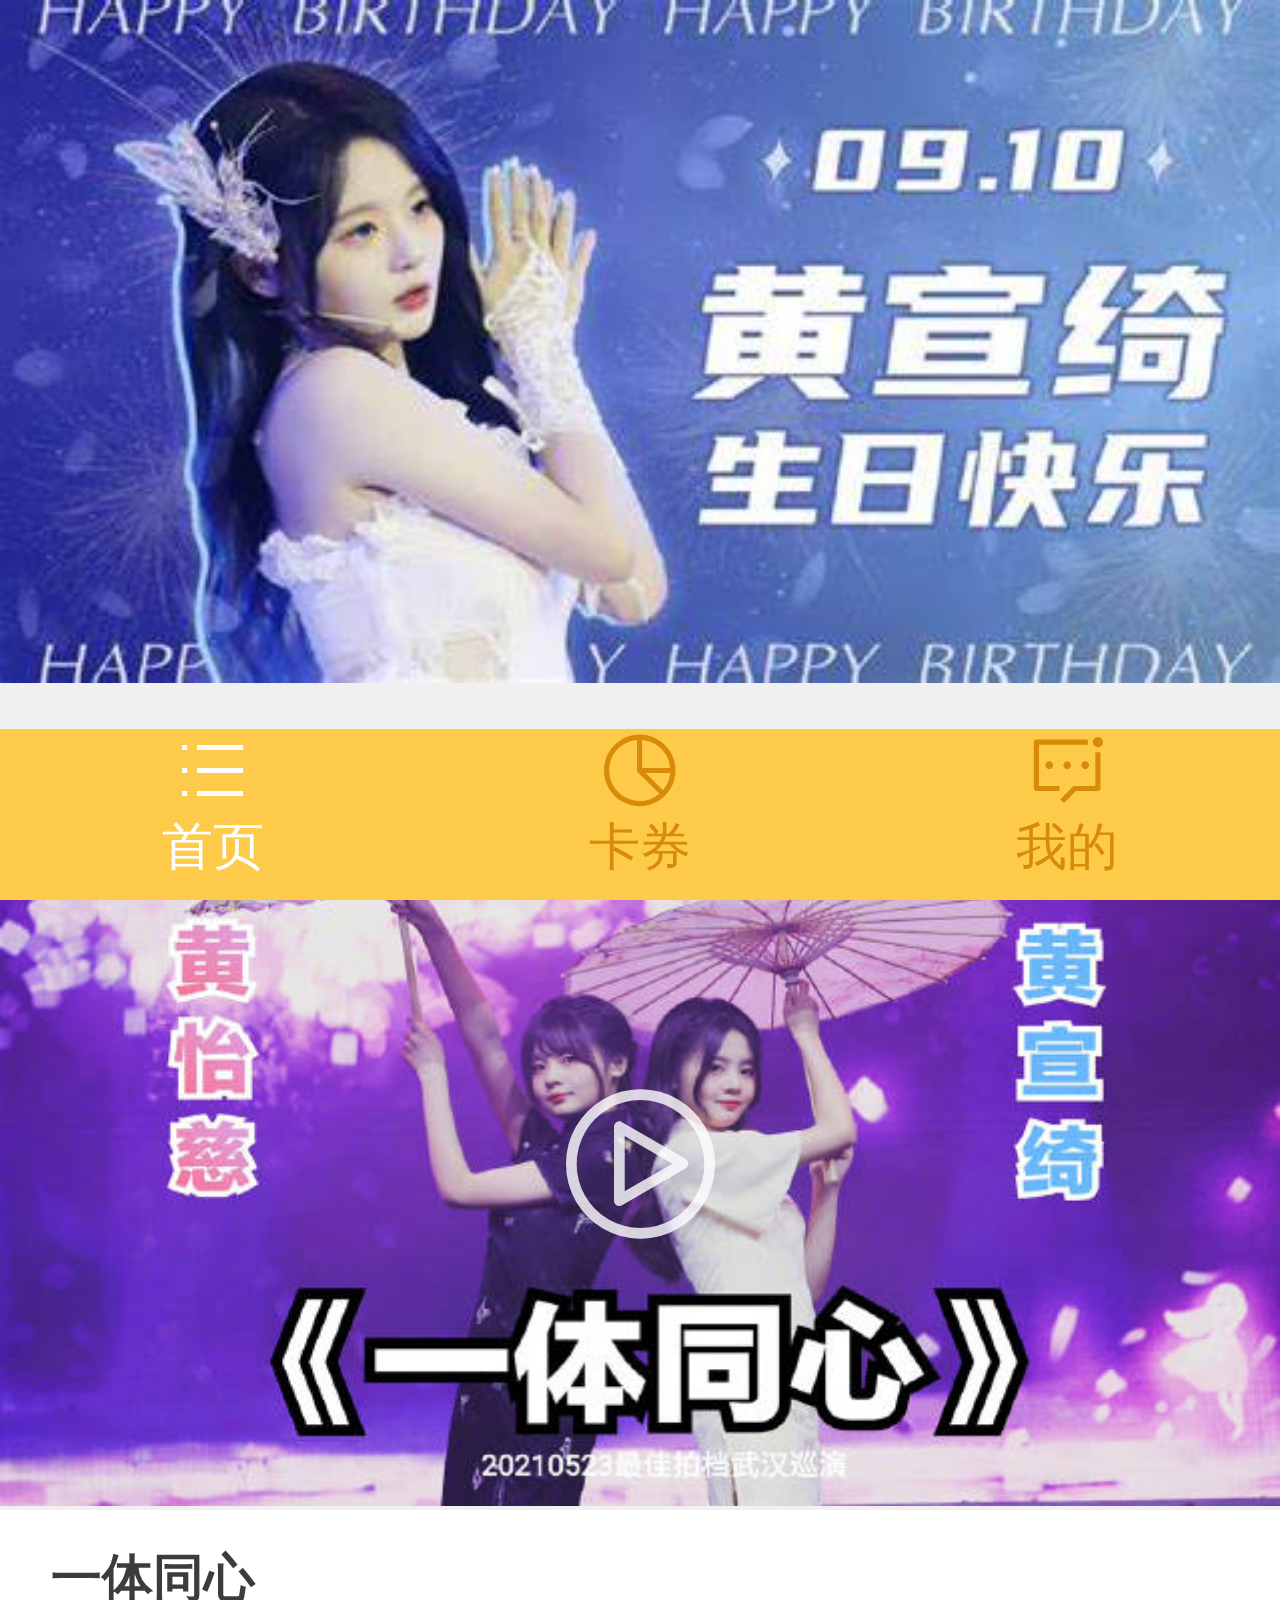
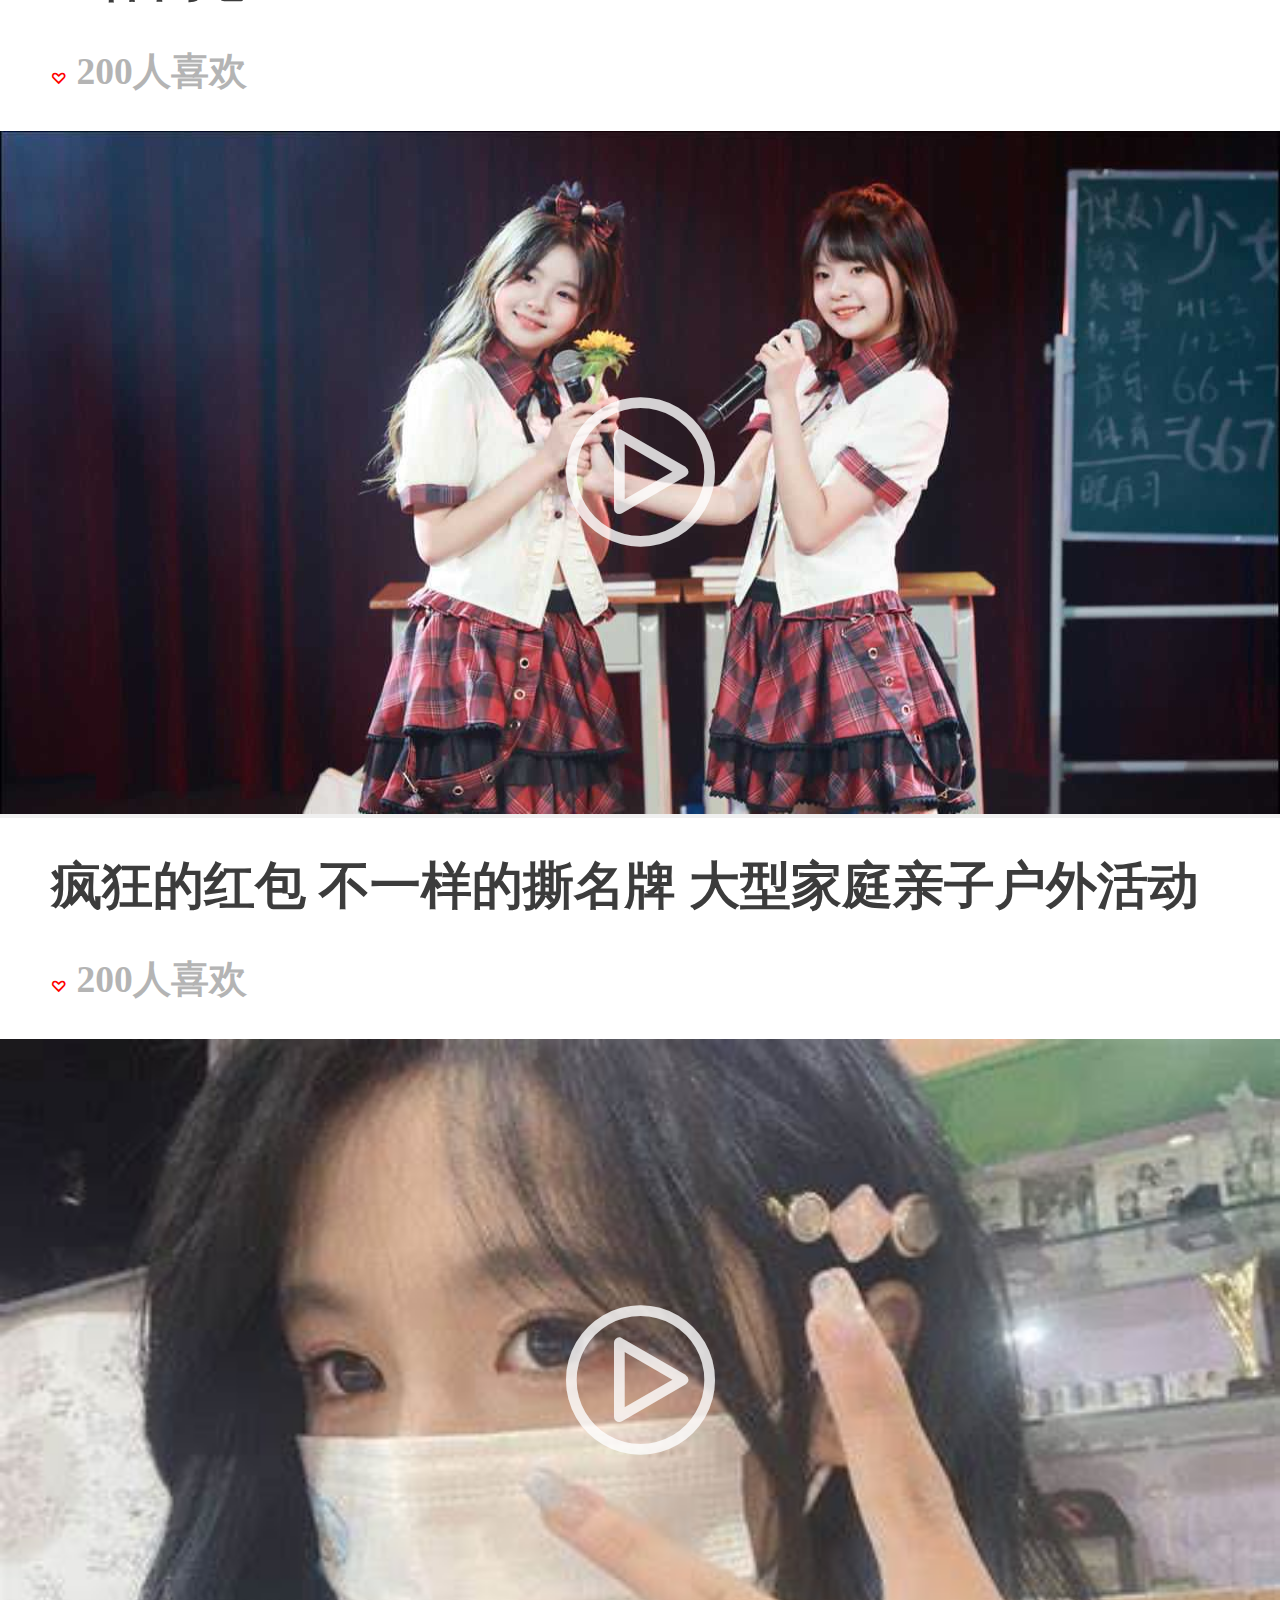
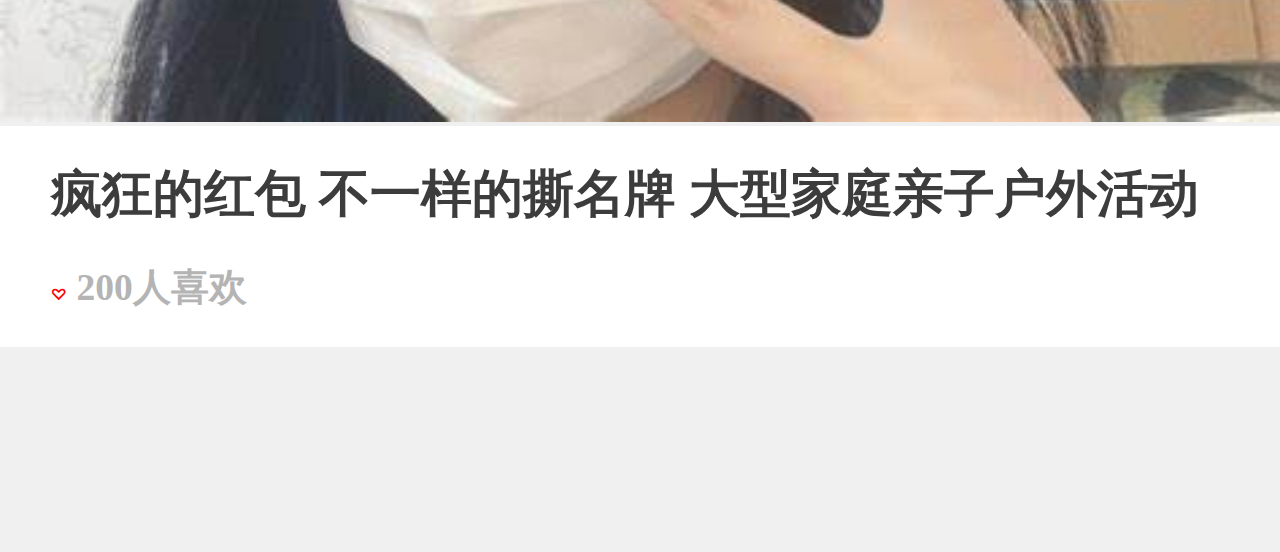
<file: index.html>
<!DOCTYPE html>
<html lang="en">
<head>
    <meta charset="UTF-8">
    <meta http-equiv="X-UA-Compatible" content="IE=edge">
    <meta name="viewport" content="width=device-width, initial-scale=1.0">
    <title>6677游乐园</title>
    <link rel="stylesheet" href="./css/index.css">
    <link rel="stylesheet" href="./lib/iconfont/iconfont.css">
</head>
<body>
    <!-- 主题内容 -->
    <div class="main">
        <!-- banner -->
        <div class="banner">
            <ul>
                <li><img src="./images/banner.jpg" alt=""></li>
            </ul>
        </div>

        <!-- 活动标题 -->
        <div class="title">
            <h4>乐园活动</h4>
        </div>

        <!-- 活动 -->
        <section class="item">

            <a href="./video/video_1.mp4">
            <div class="pic">
                <img src="./images/1.jpg" alt="">
                <!-- 收藏图标 -->
                <span class="iconfont icon-icon-test2"></span>
            </div>
            <div class="txt">
                <h4>一体同心</h4>
                <h5>
                    <i class="iconfont icon-icon-test5"></i>
                    <span>200</span>人喜欢
                </h5>
            </div>
            </a>

            <a href="./video/video_2.mp4">
            <div class="pic">
                <img src="./images/2.jpg" alt="">
                <!-- 收藏图标 -->
                <span class="iconfont icon-icon-test2"></span>
            </div>
            <div class="txt">
                <h4>疯狂的红包 不一样的撕名牌 大型家庭亲子户外活动</h4>
                <h5>
                    <i class="iconfont icon-icon-test5"></i>
                    <span>200</span>人喜欢
                </h5>
            </div>
            </a>

            <a href="./video/video_3.mp4">
            <div class="pic">
                <img src="./images/3.jpg" alt="">
                <!-- 收藏图标 -->
                <span class="iconfont icon-icon-test2"></span>
            </div>
            <div class="txt">
                <h4>疯狂的红包 不一样的撕名牌 大型家庭亲子户外活动</h4>
                <h5>
                    <i class="iconfont icon-icon-test5"></i>
                    <span>200</span>人喜欢
                </h5>
            </div>
            </a>
        </section>

    </div>

    <!-- 底部工具栏 -->
    <footer>
        <a href="#" class="current">
            <i class="iconfont icon-icon-test4"></i>
            <p>首页</p>
        </a>
        <a href="#">
            <i class="iconfont icon-icon-test1"></i>
            <p>卡券</p>
        </a>
        <a href="#">
            <i class="iconfont icon-icon-test"></i>
            <p>我的</p>
        </a>
    </footer>


    <!-- 移动适配 -->
    <script src="./js/flexible.js"></script>
</body>
</html>
</file>
<file: css/index.css>
body {
  background-color: #f0f0f0;
}
* {
  padding: 0;
  margin: 0;
}
a {
  text-decoration: none;
}
li {
  list-style: none;
}
.main {
  padding-bottom: 1.33333333rem;
}
.main .banner img {
  height: 5.33333333rem;
  width: 10rem;
}
.main .title {
  height: 1.06666667rem;
  line-height: 1.06666667rem;
  padding-left: 0.4rem;
}
.main .title h4 {
  font-size: 0.37333333rem;
  color: #3c3c3c;
}
.main .item {
  margin-bottom: 0.26666667rem;
}
.main .item .pic {
  position: relative;
}
.main .item .pic img {
  width: 10rem;
  height: 5.33333333rem;
}
.main .item .pic span {
  position: absolute;
  left: -0.66666667rem;
  top: -0.66666667rem;
  font-size: 1.33333333rem;
  margin-left: 5rem;
  margin-top: 2.66666667rem;
  color: #fff;
  opacity: 0.8;
}
.main .item .txt {
  padding-left: 0.4rem;
  padding-top: 0.26666667rem;
  padding-bottom: 0.26666667rem;
  background-color: #fff;
}
.main .item .txt h4 {
  color: #3c3c3c;
  font-size: 0.4rem;
}
.main .item .txt h5 {
  margin-top: 0.26666667rem;
  font-size: 0.29333333rem;
  color: #b4b4b4;
}
.main .item .txt h5 i {
  color: red;
}
footer {
  position: fixed;
  left: 0;
  bottom: 0;
  height: 1.33333333rem;
  width: 100%;
  background-color: #feca49;
  display: flex;
  justify-content: space-around;
}
footer a {
  text-align: center;
  font-size: 0.4rem;
  color: #d78b09;
}
footer a .iconfont {
  font-size: 0.64rem;
}
footer a.current {
  color: #fff;
}
</file>
<file: lib/iconfont/iconfont.css>
@font-face {
  font-family: "iconfont"; /* Project id 3838611 */
  src: url('iconfont.woff2?t=1671948774809') format('woff2'),
       url('iconfont.woff?t=1671948774809') format('woff'),
       url('iconfont.ttf?t=1671948774809') format('truetype');
}

.iconfont {
  font-family: "iconfont" !important;
  font-size: 16px;
  font-style: normal;
  -webkit-font-smoothing: antialiased;
  -moz-osx-font-smoothing: grayscale;
}

.icon-icon-test:before {
  content: "\e636";
}

.icon-icon-test1:before {
  content: "\e637";
}

.icon-icon-test2:before {
  content: "\e640";
}

.icon-icon-test3:before {
  content: "\e641";
}

.icon-icon-test4:before {
  content: "\e64f";
}

.icon-icon-test5:before {
  content: "\e657";
}
</file>
